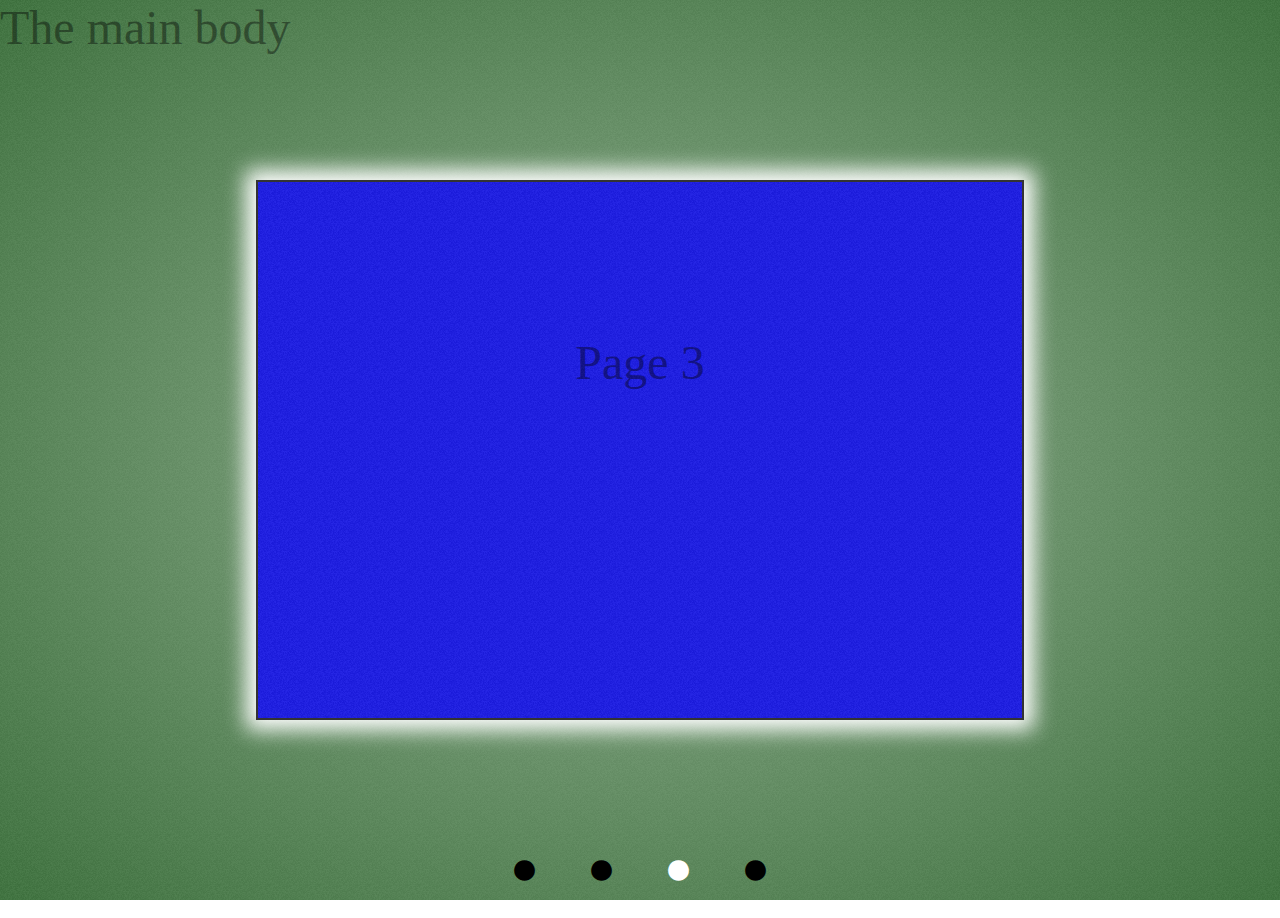
<file: index.html>
<!DOCTYPE html>
<head>
	<title>TouchClickPaging Sample</title>

	<link rel="stylesheet" href="TouchClickPaging_sample.css">
	<script type='text/javascript' src="TouchClickPaging.js"></script>

	<meta name="viewport" content="width=device-width, height=480, initial-scale=1.0, user-scalable=no" />
	<meta name="apple-mobile-web-app-capable" content="yes">
	<meta name="apple-mobile-web-app-status-bar-style" content="black">

</head>

<!-- you must call TCPinitialisation on page load, either here or as part of own initialisation routine -->
<body onload="TCPinitialisation()" ontouchmove="noMove(event)">

<div id="fullScreen" class="glowNoise">

<span class="ghostText">The main body</span>

	<!-- the enclosing div **must** have id="TCPpages", you can apply CSS to that ID or use your own class -->
	<!-- also note that TCP uses 'style=' dynamically.  Don't use this attribute, it will get overwritten -->


	<div 	id				= "TCPpages" 
			class			= "scrollView" >

		<span class="ghostText">This is the wallpaper</span>

		<!-- any 'pages' must have attribute data-TCPpageNumer="x" -->
		<!-- any style position attributes (position, top, bottom, left, right, height, width) will be overwritten -->
		<!-- don't use style attribute within div either -->

		<div 	data-TCPpageNum	= "1" data-TCPtitle="Page 1"
				class	= "demoPage colourRed texturePaper"
				>
		<span class="ghostText">Page 1</span>
		</div>

		<div 	data-TCPpageNum	= "2" data-TCPtitle="Page 2"
				class	= "demoPage colourGreen texturePaper"
				>
		<span class="ghostText">Page 2</span>
		</div>

		<div 	data-TCPpageNum	= "3" data-TCPtitle="Page 3"
				class	= "demoPage colourBlue texturePaper"
				>
		<span class="ghostText">Page 3</span>
		</div>

		<div 	data-TCPpageNum	= "4" data-TCPtitle="Page 4"
				class	= "demoPage colourYellow texturePaper"
				>
		<span class="ghostText">Page 4</span>
		</div>
	</div>

	<div style="position: absolute; display: block; bottom: 5px; left: 0px; right: 0px; width: 100%; text-align: center">
	<!-- data-TCPstart 		= starting page; if ommitted, default is 1 -->
	<div 	id				= "TCPindicators"
			data-TCPstart	= "3"></div>
	</div>
</div>
</body>
</file>
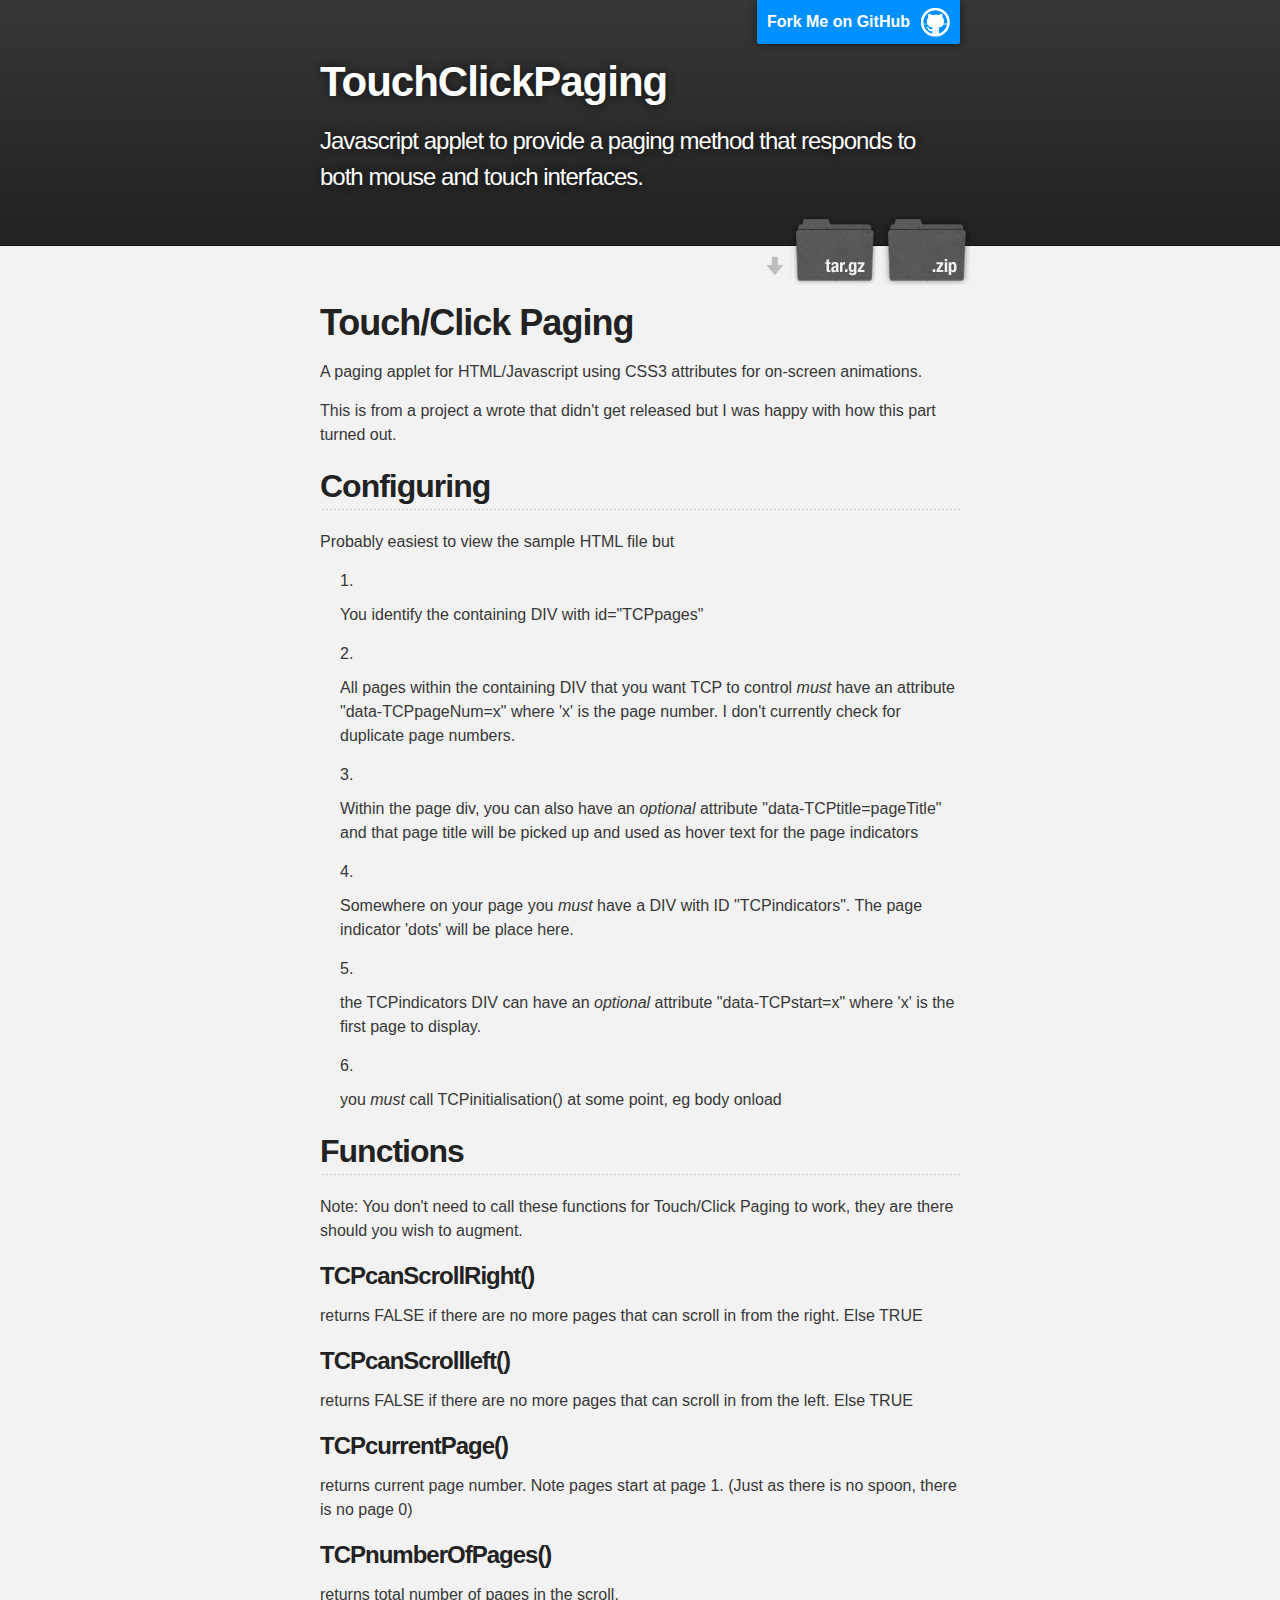
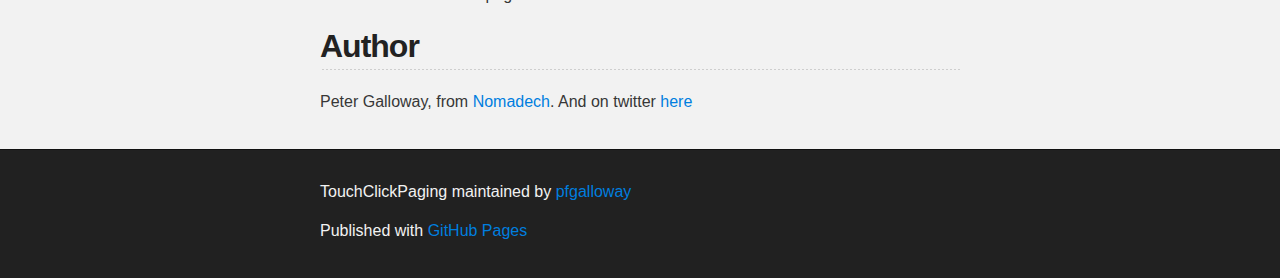
<file: index_old.html>
<!DOCTYPE html>
<html>

  <head>
    <meta charset='utf-8' />
    <meta http-equiv="X-UA-Compatible" content="chrome=1" />
    <meta name="description" content="TouchClickPaging : Javascript applet to provide a paging method that responds to both mouse and touch interfaces." />

    <link rel="stylesheet" type="text/css" media="screen" href="stylesheets/stylesheet.css">

    <title>TouchClickPaging</title>
  </head>

  <body>

    <!-- HEADER -->
    <div id="header_wrap" class="outer">
        <header class="inner">
          <a id="forkme_banner" href="https://github.com/pfgalloway/TouchClickPaging">Fork Me on GitHub</a>

          <h1 id="project_title">TouchClickPaging</h1>
          <h2 id="project_tagline">Javascript applet to provide a paging method that responds to both mouse and touch interfaces.</h2>

          <section id="downloads">
            <a class="zip_download_link" href="https://github.com/pfgalloway/TouchClickPaging/zipball/master">Download this project as a .zip file</a>
            <a class="tar_download_link" href="https://github.com/pfgalloway/TouchClickPaging/tarball/master">Download this project as a tar.gz file</a>
          </section>
        </header>
    </div>

    <!-- MAIN CONTENT -->
    <div id="main_content_wrap" class="outer">
      <section id="main_content" class="inner">
        <h1>Touch/Click Paging</h1>

<p>A paging applet for HTML/Javascript using CSS3 attributes for on-screen animations.</p>

<p>This is from a project a wrote that didn't get released but I was happy with how this part turned out.</p>

<h2>Configuring</h2>

<p>Probably easiest to view the sample HTML file but</p>

<ol>
<li><p>You identify the containing DIV with id="TCPpages"</p></li>
<li><p>All pages within the containing DIV that you want TCP to control <em>must</em> have an attribute "data-TCPpageNum=x" where 'x' is the page number.  I don't currently check for duplicate page numbers.</p></li>
<li><p>Within the page div, you can also have an <em>optional</em> attribute "data-TCPtitle=pageTitle" and that page title will be picked up and used as hover text for the page indicators</p></li>
<li><p>Somewhere on your page you <em>must</em> have a DIV with ID "TCPindicators".  The page indicator 'dots' will be place here.</p></li>
<li><p>the TCPindicators DIV can have an <em>optional</em> attribute "data-TCPstart=x" where 'x' is the first page to display.</p></li>
<li><p>you <em>must</em> call TCPinitialisation() at some point, eg body onload</p></li>
</ol><h2>Functions</h2>

<p>Note: You don't need to call these functions for Touch/Click Paging to work, they are there should you wish to augment.</p>

<h3>TCPcanScrollRight()</h3>

<p>returns FALSE if there are no more pages that can scroll in from the right.  Else TRUE</p>

<h3>TCPcanScrollleft()</h3>

<p>returns FALSE if there are no more pages that can scroll in from the left.  Else TRUE</p>

<h3>TCPcurrentPage()</h3>

<p>returns current page number.  Note pages start at page 1.  (Just as there is no spoon, there is no page 0)</p>

<h3>TCPnumberOfPages()</h3>

<p>returns total number of pages in the scroll.</p>

<h2>Author</h2>

<p>Peter Galloway, from <a href="http://nomadech.com">Nomadech</a>.  And on twitter <a href="http://twitter.com/#!/pfgalloway">here</a></p>
      </section>
    </div>

    <!-- FOOTER  -->
    <div id="footer_wrap" class="outer">
      <footer class="inner">
        <p class="copyright">TouchClickPaging maintained by <a href="https://github.com/pfgalloway">pfgalloway</a></p>
        <p>Published with <a href="http://pages.github.com">GitHub Pages</a></p>
      </footer>
    </div>

    

  </body>
</html>
</file>
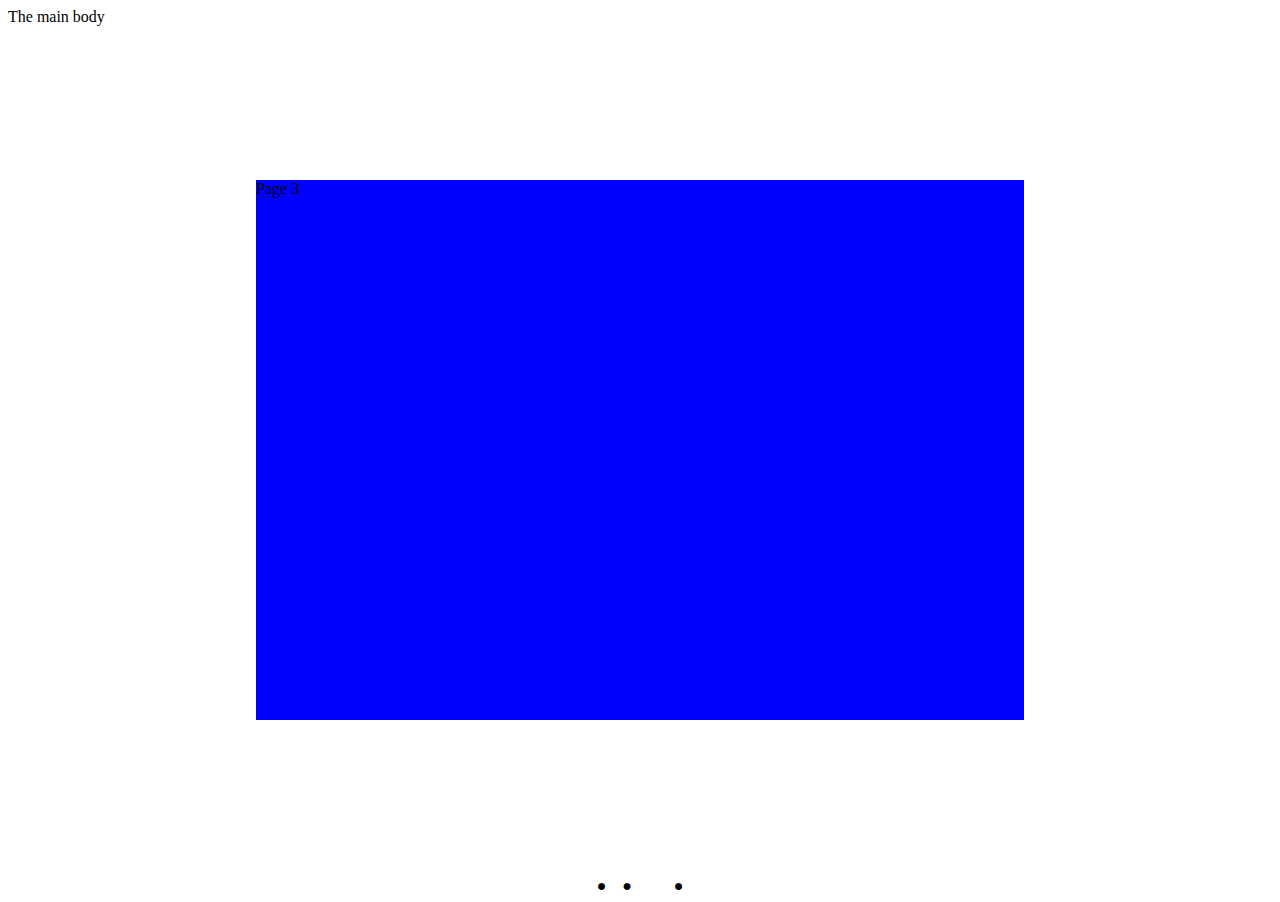
<file: sample.html>
<!DOCTYPE html>
<head>
	<title>TouchClickPaging Sample</title>
	
	<script type='text/javascript' src="TouchClickPaging.js"></script>
	
	<meta name="viewport" content="width=device-width, height=480, initial-scale=1.0, user-scalable=no" />
	<meta name="apple-mobile-web-app-capable" content="yes">
	<meta name="apple-mobile-web-app-status-bar-style" content="black">
	
	<style type="text/css">
	
		div.mainBody {
			position: absolute ;

			top: 	20% ;
			bottom: 20% ;
			height: auto ;
			
			left: 	20% ;
			right: 	20% ;
			width:	auto ;
			
			background-color: gray ;
		}
		
		div#TCPindicators {
		
		}
		
		.paperRed {
			background-color: red ;
		}
		
		.paperGreen {
			background-color: green ;
		}
		.paperBlue {
			background-color: blue;
		}
		.paperYellow {
			background-color: yellow ;
		}
	</style>
</head>

<!-- you must call TCPinitialisation on page load, either here or as part of own initialisation routine -->
<body onload="TCPinitialisation()" ontouchmove="noMove(event)">

The main body

	<!-- the enclosing div **must** have id="TCPpages", you can apply CSS to that ID or use your own class -->
	<!-- also note that TCP uses 'style=' dynamically.  Don't use this attribute, it will get overwritten -->
	
	
	<div 	id				= "TCPpages" 
			class			="mainBody" >
			
		This is the main page

		<!-- any 'pages' must have attribute data-TCPpageNumer="x" -->
		<!-- any style position attributes (position, top, bottom, left, right, height, width) will be overwritten -->
		<!-- don't use style attribute within div either -->
				
		<div 	data-TCPpageNum	= "1"
				class	= "paperRed"
				>
		Page 1
		</div>
		
		<div 	data-TCPpageNum	= "2"
				class	= "paperGreen"
				>
		Page 2
		</div>

		<div 	data-TCPpageNum	= "3"
				class	= "paperBlue"
				>
		Page 3
		</div>

		<div 	data-TCPpageNum	= "4"
				class	= "paperYellow"
				>
		Page 4
		</div>
	</div>
	
	<div style="position: absolute; display: block; bottom: 5px; left: 0px; right: 0px; width: 100%; text-align: center">
	<!-- data-TCPstart 		= starting page; if ommitted, default is 1 -->
	<div 	id				= "TCPindicators"
			data-TCPstart	= "3"></div>
	</div>
</body>
</file>
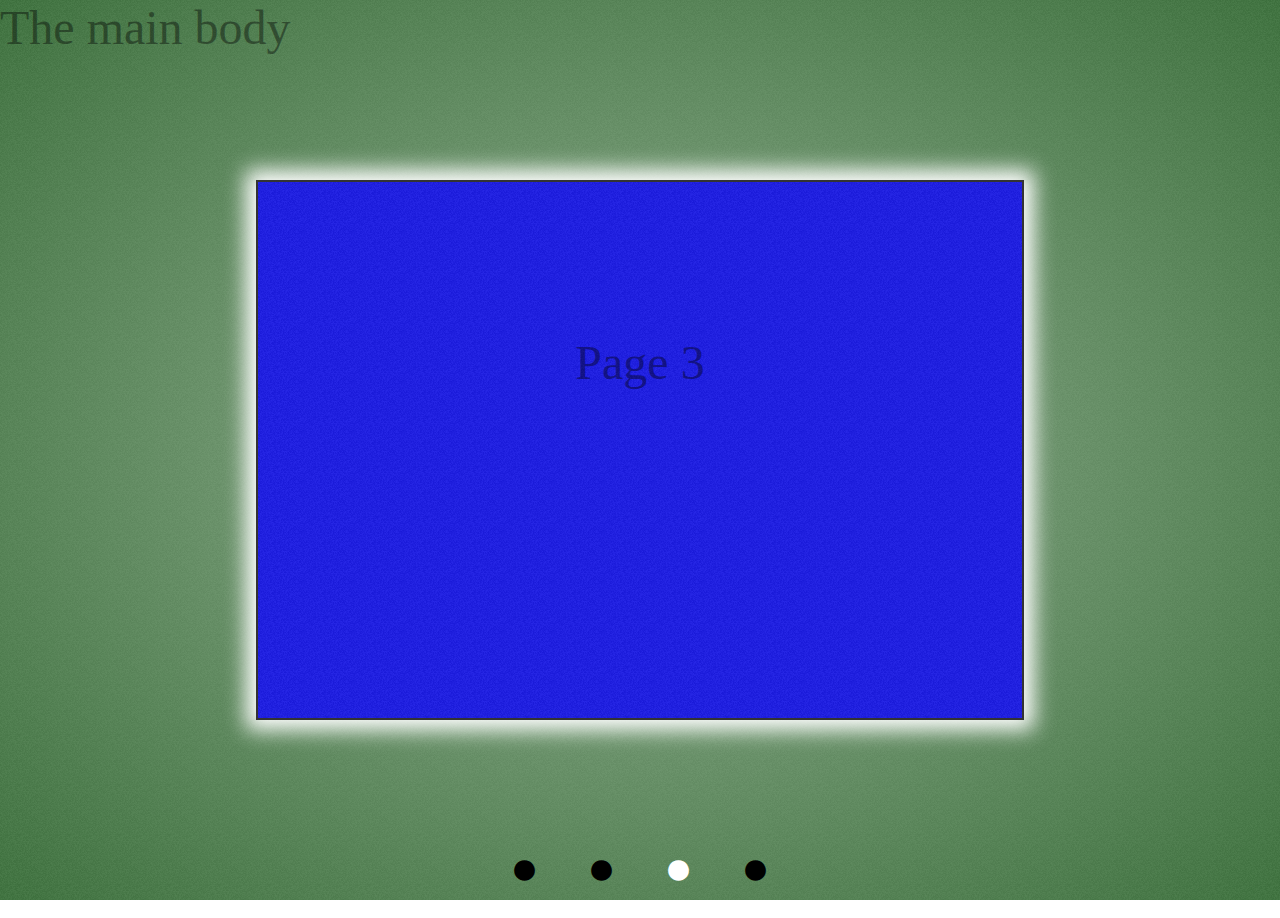
<file: TouchClickPaging_sample.html>
<!DOCTYPE html>
<head>
	<title>TouchClickPaging Sample</title>
	
	<link rel="stylesheet" href="TouchClickPaging_sample.css">
	<script type='text/javascript' src="TouchClickPaging.js"></script>
	
	<meta name="viewport" content="width=device-width, height=480, initial-scale=1.0, user-scalable=no" />
	<meta name="apple-mobile-web-app-capable" content="yes">
	<meta name="apple-mobile-web-app-status-bar-style" content="black">
	
</head>

<!-- you must call TCPinitialisation on page load, either here or as part of own initialisation routine -->
<body onload="TCPinitialisation()" ontouchmove="noMove(event)">

<div id="fullScreen" class="glowNoise">

<span class="ghostText">The main body</span>

	<!-- the enclosing div **must** have id="TCPpages", you can apply CSS to that ID or use your own class -->
	<!-- also note that TCP uses 'style=' dynamically.  Don't use this attribute, it will get overwritten -->
	
	
	<div 	id				= "TCPpages" 
			class			= "scrollView" >
			
		<span class="ghostText">This is the wallpaper</span>

		<!-- any 'pages' must have attribute data-TCPpageNumer="x" -->
		<!-- any style position attributes (position, top, bottom, left, right, height, width) will be overwritten -->
		<!-- don't use style attribute within div either -->
				
		<div 	data-TCPpageNum	= "1" data-TCPtitle="Page 1"
				class	= "demoPage colourRed texturePaper"
				>
		<span class="ghostText">Page 1</span>
		</div>
		
		<div 	data-TCPpageNum	= "2" data-TCPtitle="Page 2"
				class	= "demoPage colourGreen texturePaper"
				>
		<span class="ghostText">Page 2</span>
		</div>

		<div 	data-TCPpageNum	= "3" data-TCPtitle="Page 3"
				class	= "demoPage colourBlue texturePaper"
				>
		<span class="ghostText">Page 3</span>
		</div>

		<div 	data-TCPpageNum	= "4" data-TCPtitle="Page 4"
				class	= "demoPage colourYellow texturePaper"
				>
		<span class="ghostText">Page 4</span>
		</div>
	</div>
	
	<div style="position: absolute; display: block; bottom: 5px; left: 0px; right: 0px; width: 100%; text-align: center">
	<!-- data-TCPstart 		= starting page; if ommitted, default is 1 -->
	<div 	id				= "TCPindicators"
			data-TCPstart	= "3"></div>
	</div>
</div>
</body>
</file>
<file: TouchClickPaging_sample.css>
/* This CSS file is just for the sample HTML file.  There's nothing here required for the Touch Click Paging javascript to work */ 


div#fullScreen {
	position: absolute ;

	top: 	0px ;
	bottom: 0px ;
	height: 100% ;

	left: 	0px ;
	right: 	0px ;
	width:	auto ;

	background-color: #004f01 ;

	font-size: 3em ;
	font-family: Eurostile ;

}

span.ghostText {

	opacity: 0.4 ;
}


div.scrollView {
    position: absolute ;

    top: 	20% ;
    bottom: 20% ;
    height: auto ;
    
    left: 	20% ;
    right: 	20% ;
    width:	auto ;
    
    background-color: #2c2c2c ;
    
    box-shadow: 0px 0px 20px 10px white ;
    
    border: 2px solid #333333 ;
    
}

.demoPage {

	text-align: center ;

	padding-top: 20% ;

}
.colourRed {
    background-color: red ;
}

.colourGreen {
    background-color: green ;
}
.colourBlue {
    background-color: blue;
}
.colourYellow {
    background-color: yellow ;
}





/* noise CSS courtesy of http://www.mightymeta.co.uk/1269/css-noise/ */
.glowNoise {
	background-image:
			-webkit-radial-gradient( 
			50% 50%,
    		100% 100%,
			rgba(255,255,255,0.5) 0%,
			rgba(255,255,255,0) 100%
    	),
		url([data-uri]);
	}


.texturePaper {
	background-image: url([data-uri]);
}
</file>
<file: stylesheets/stylesheet.css>
/*******************************************************************************
Slate Theme for Github Pages
by Jason Costello, @jsncostello
*******************************************************************************/

@import url(pygment_trac.css);

/*******************************************************************************
MeyerWeb Reset
*******************************************************************************/

html, body, div, span, applet, object, iframe,
h1, h2, h3, h4, h5, h6, p, blockquote, pre,
a, abbr, acronym, address, big, cite, code,
del, dfn, em, img, ins, kbd, q, s, samp,
small, strike, strong, sub, sup, tt, var,
b, u, i, center,
dl, dt, dd, ol, ul, li,
fieldset, form, label, legend,
table, caption, tbody, tfoot, thead, tr, th, td,
article, aside, canvas, details, embed,
figure, figcaption, footer, header, hgroup,
menu, nav, output, ruby, section, summary,
time, mark, audio, video {
  margin: 0;
  padding: 0;
  border: 0;
  font: inherit;
  vertical-align: baseline;
}

/* HTML5 display-role reset for older browsers */
article, aside, details, figcaption, figure,
footer, header, hgroup, menu, nav, section {
  display: block;
}

ol, ul {
  list-style: none;
}

blockquote, q {
}

table {
  border-collapse: collapse;
  border-spacing: 0;
}

a:focus {
  outline: none;
}

/*******************************************************************************
Theme Styles
*******************************************************************************/

body {
  box-sizing: border-box;
  color:#373737;
  background: #212121;
  font-size: 16px;
  font-family: 'Myriad Pro', Calibri, Helvetica, Arial, sans-serif;
  line-height: 1.5;
  -webkit-font-smoothing: antialiased;
}

h1, h2, h3, h4, h5, h6 {
  margin: 10px 0;
  font-weight: 700;
  color:#222222;
  font-family: 'Lucida Grande', 'Calibri', Helvetica, Arial, sans-serif;
  letter-spacing: -1px;
}

h1 {
  font-size: 36px;
  font-weight: 700;
}

h2 {
  padding-bottom: 10px;
  font-size: 32px;
  background: url('../images/bg_hr.png') repeat-x bottom;
}

h3 {
  font-size: 24px;
}

h4 {
  font-size: 21px;
}

h5 {
  font-size: 18px;
}

h6 {
  font-size: 16px;
}

p {
  margin: 10px 0 15px 0;
}

footer p {
  color: #f2f2f2;
}

a {
  text-decoration: none;
  color: #007edf;
  text-shadow: none;

  transition: color 0.5s ease;
  transition: text-shadow 0.5s ease;
  -webkit-transition: color 0.5s ease;
  -webkit-transition: text-shadow 0.5s ease;
  -moz-transition: color 0.5s ease;
  -moz-transition: text-shadow 0.5s ease;
  -o-transition: color 0.5s ease;
  -o-transition: text-shadow 0.5s ease;
  -ms-transition: color 0.5s ease;
  -ms-transition: text-shadow 0.5s ease;
}

#main_content a:hover {
  color: #0069ba;
  text-shadow: #0090ff 0px 0px 2px;
}

footer a:hover {
  color: #43adff;
  text-shadow: #0090ff 0px 0px 2px;
}

em {
  font-style: italic;
}

strong {
  font-weight: bold;
}

img {
  position: relative;
  margin: 0 auto;
  max-width: 739px;
  padding: 5px;
  margin: 10px 0 10px 0;
  border: 1px solid #ebebeb;

  box-shadow: 0 0 5px #ebebeb;
  -webkit-box-shadow: 0 0 5px #ebebeb;
  -moz-box-shadow: 0 0 5px #ebebeb;
  -o-box-shadow: 0 0 5px #ebebeb;
  -ms-box-shadow: 0 0 5px #ebebeb;
}

pre, code {
  width: 100%;
  color: #222;
  background-color: #fff;

  font-family: Monaco, "Bitstream Vera Sans Mono", "Lucida Console", Terminal, monospace;
  font-size: 14px;

  border-radius: 2px;
  -moz-border-radius: 2px;
  -webkit-border-radius: 2px;



}

pre {
  width: 100%;
  padding: 10px;
  box-shadow: 0 0 10px rgba(0,0,0,.1);
  overflow: auto;
}

code {
  padding: 3px;
  margin: 0 3px;
  box-shadow: 0 0 10px rgba(0,0,0,.1);
}

pre code {
  display: block;
  box-shadow: none;
}

blockquote {
  color: #666;
  margin-bottom: 20px;
  padding: 0 0 0 20px;
  border-left: 3px solid #bbb;
}

ul, ol, dl {
  margin-bottom: 15px
}

ul li {
  list-style: inside;
  padding-left: 20px;
}

ol li {
  list-style: decimal inside;
  padding-left: 20px;
}

dl dt {
  font-weight: bold;
}

dl dd {
  padding-left: 20px;
  font-style: italic;
}

dl p {
  padding-left: 20px;
  font-style: italic;
}

hr {
  height: 1px;
  margin-bottom: 5px;
  border: none;
  background: url('../images/bg_hr.png') repeat-x center;
}

table {
  border: 1px solid #373737;
  margin-bottom: 20px;
  text-align: left;
 }

th {
  font-family: 'Lucida Grande', 'Helvetica Neue', Helvetica, Arial, sans-serif;
  padding: 10px;
  background: #373737;
  color: #fff;
 }

td {
  padding: 10px;
  border: 1px solid #373737;
 }

form {
  background: #f2f2f2;
  padding: 20px;
}

img {
  width: 100%;
  max-width: 100%;
}

/*******************************************************************************
Full-Width Styles
*******************************************************************************/

.outer {
  width: 100%;
}

.inner {
  position: relative;
  max-width: 640px;
  padding: 20px 10px;
  margin: 0 auto;
}

#forkme_banner {
  display: block;
  position: absolute;
  top:0;
  right: 10px;
  z-index: 10;
  padding: 10px 50px 10px 10px;
  color: #fff;
  background: url('../images/blacktocat.png') #0090ff no-repeat 95% 50%;
  font-weight: 700;
  box-shadow: 0 0 10px rgba(0,0,0,.5);
  border-bottom-left-radius: 2px;
  border-bottom-right-radius: 2px;
}

#header_wrap {
  background: #212121;
  background: -moz-linear-gradient(top, #373737, #212121);
  background: -webkit-linear-gradient(top, #373737, #212121);
  background: -ms-linear-gradient(top, #373737, #212121);
  background: -o-linear-gradient(top, #373737, #212121);
  background: linear-gradient(top, #373737, #212121);
}

#header_wrap .inner {
  padding: 50px 10px 30px 10px;
}

#project_title {
  margin: 0;
  color: #fff;
  font-size: 42px;
  font-weight: 700;
  text-shadow: #111 0px 0px 10px;
}

#project_tagline {
  color: #fff;
  font-size: 24px;
  font-weight: 300;
  background: none;
  text-shadow: #111 0px 0px 10px;
}

#downloads {
  position: absolute;
  width: 210px;
  z-index: 10;
  bottom: -40px;
  right: 0;
  height: 70px;
  background: url('../images/icon_download.png') no-repeat 0% 90%;
}

.zip_download_link {
  display: block;
  float: right;
  width: 90px;
  height:70px;
  text-indent: -5000px;
  overflow: hidden;
  background: url(../images/sprite_download.png) no-repeat bottom left;
}

.tar_download_link {
  display: block;
  float: right;
  width: 90px;
  height:70px;
  text-indent: -5000px;
  overflow: hidden;
  background: url(../images/sprite_download.png) no-repeat bottom right;
  margin-left: 10px;
}

.zip_download_link:hover {
  background: url(../images/sprite_download.png) no-repeat top left;
}

.tar_download_link:hover {
  background: url(../images/sprite_download.png) no-repeat top right;
}

#main_content_wrap {
  background: #f2f2f2;
  border-top: 1px solid #111;
  border-bottom: 1px solid #111;
}

#main_content {
  padding-top: 40px;
}

#footer_wrap {
  background: #212121;
}



/*******************************************************************************
Small Device Styles
*******************************************************************************/

@media screen and (max-width: 480px) {
  body {
    font-size:14px;
  }

  #downloads {
    display: none;
  }

  .inner {
    min-width: 320px;
    max-width: 480px;
  }

  #project_title {
  font-size: 32px;
  }

  h1 {
    font-size: 28px;
  }

  h2 {
    font-size: 24px;
  }

  h3 {
    font-size: 21px;
  }

  h4 {
    font-size: 18px;
  }

  h5 {
    font-size: 14px;
  }

  h6 {
    font-size: 12px;
  }

  code, pre {
    min-width: 320px;
    max-width: 480px;
    font-size: 11px;
  }

}
</file>
